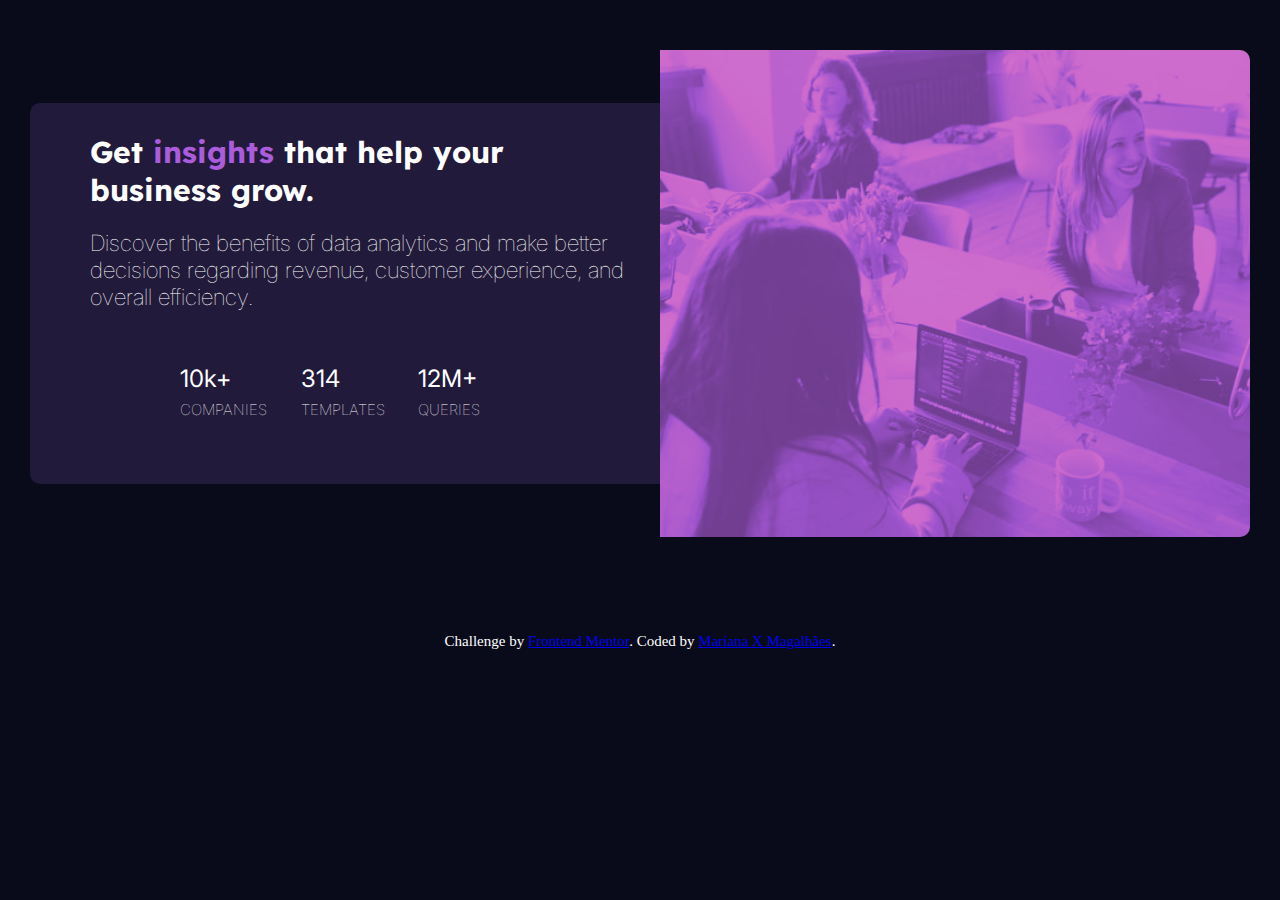
<file: index.html>
<!DOCTYPE html>
<html lang="en">
<head>
  <meta charset="UTF-8">
  <meta name="viewport" content="width=device-width, initial-scale=1.0"> <!-- displays site properly based on user's device -->

  <link rel="icon" type="image/png" sizes="32x32" href="./images/favicon-32x32.png">
  
  <title>Frontend Mentor | Stats preview card component</title>
  <link rel="stylesheet" href="style.css">

</head>
<body>
  <div class="main-container">
  <img src="images/image-header-desktop.jpg" alt="">
      <div class="text">
        <h1>Get <span class="mark">insights</span> that help your business grow.</h1>
        <h2>
          Discover the benefits of data analytics and make better decisions regarding revenue, customer
          experience, and overall efficiency.
        </h2>

                <div class="text-2">
                  <div class="numbers">
                    <h3>10k+</h3><p class="small">companies</p>
                  </div>
                  <div class="numbers">
                    <h3>314</h3><p class="small">templates</p>
                  </div>
                  <div class="numbers">
                    <h3>12M+</h3><p class="small">queries</p>
                  </div>
                </div>
            
            
      </div>
    </div>
  </div>
    

  <div class="attribution">
    Challenge by <a href="https://www.frontendmentor.io?ref=challenge" target="_blank">Frontend Mentor</a>. 
    Coded by <a href="#">Mariana X Magalhães</a>.
  </div>
</body>
</html>
</file>
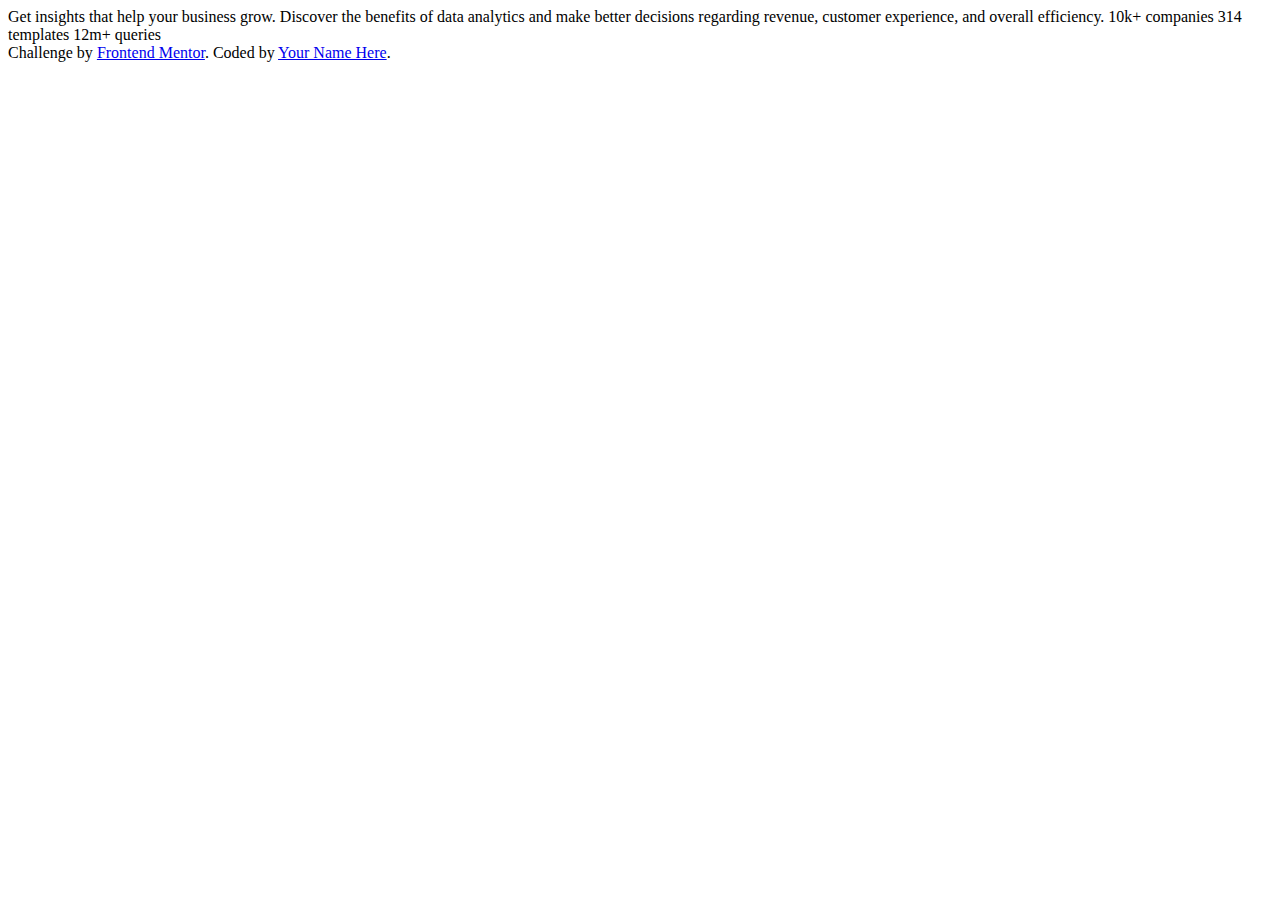
<file: stats-preview-card-component-main/index.html>
<!DOCTYPE html>
<html lang="en">
<head>
  <meta charset="UTF-8">
  <meta name="viewport" content="width=device-width, initial-scale=1.0"> <!-- displays site properly based on user's device -->

  <link rel="icon" type="image/png" sizes="32x32" href="./images/favicon-32x32.png">
  
  <title>Frontend Mentor | Stats preview card component</title>


</head>
<body>

  <div>
    Get insights that help your business grow.
    Discover the benefits of data analytics and make better decisions regarding revenue, customer
    experience, and overall efficiency.
    10k+ companies
    314 templates
    12m+ queries
  </div>

  <div class="attribution">
    Challenge by <a href="https://www.frontendmentor.io?ref=challenge" target="_blank">Frontend Mentor</a>. 
    Coded by <a href="#">Your Name Here</a>.
  </div>
</body>
</html>
</file>
<file: style.css>
@import url('https://fonts.googleapis.com/css2?family=Lexend+Deca&display=swap');
@import url('https://fonts.googleapis.com/css2?family=Inter:wght@100;400;700&display=swap');

body{
    background-color: hsl(233, 47%, 7%);
    color: hsl(0, 0%, 100%);
    font-size: 15px;
    margin: 0 30px;
}

h1{
    font-family: 'Lexend Deca', sans-serif;
    margin: 10px 40px 20px;
}
h2{
    font-family: 'Inter', sans-serif;
    font-weight: 100;
    margin: 0 8px;
}
h3{
    font-family: 'Inter', sans-serif;
    font-weight: 400;
    font-size: 1.5rem;
    margin-bottom: 0;

}
img{
    filter: invert(31%) sepia(23%) saturate(2140%) hue-rotate(238deg) brightness(84%) contrast(89%);
    display: block;
    width: 100%;
    border-top-left-radius: 10px;
    border-top-right-radius: 10px;
    
}
p{
    text-transform: uppercase;
    font-family: 'Inter', sans-serif;
    font-weight: 100;
    margin-top: 7px;
}
.main-container{
    padding-top: 50px;
    display: block;
}
.text{
    display: block;
    text-align: center;
    margin: auto;
    padding: 20px;
    background-color: #211a3a;
    border-bottom-left-radius: 10px;
    border-bottom-right-radius: 10px;
    
    
}
.mark{
    color: hsl(277, 64%, 61%);
}
.attribution{
    margin-top: 96px;
    text-align: center;
}
/*SCREENS ACIMA DE 500PX*/
@media(min-width:500px){
    .main-container{
        display: flex;
        flex-direction: row-reverse;
        width: 100%;
    }
    .text{
        border-radius: 10px 0 0 10px;
        width: 50%;
          
    }
    img{
        border-radius: 0 10px 10px 0;
        width: 50%;
    }
    h1{
        text-align: left;
    }
    h2{
        text-align: left;
        margin-left: 40px;
    }
    .text-2{
        padding: 30px;
    }
    .numbers{
        display: inline-block;
        text-align: left;
        margin-right: 30px;
    }
}
</file>
